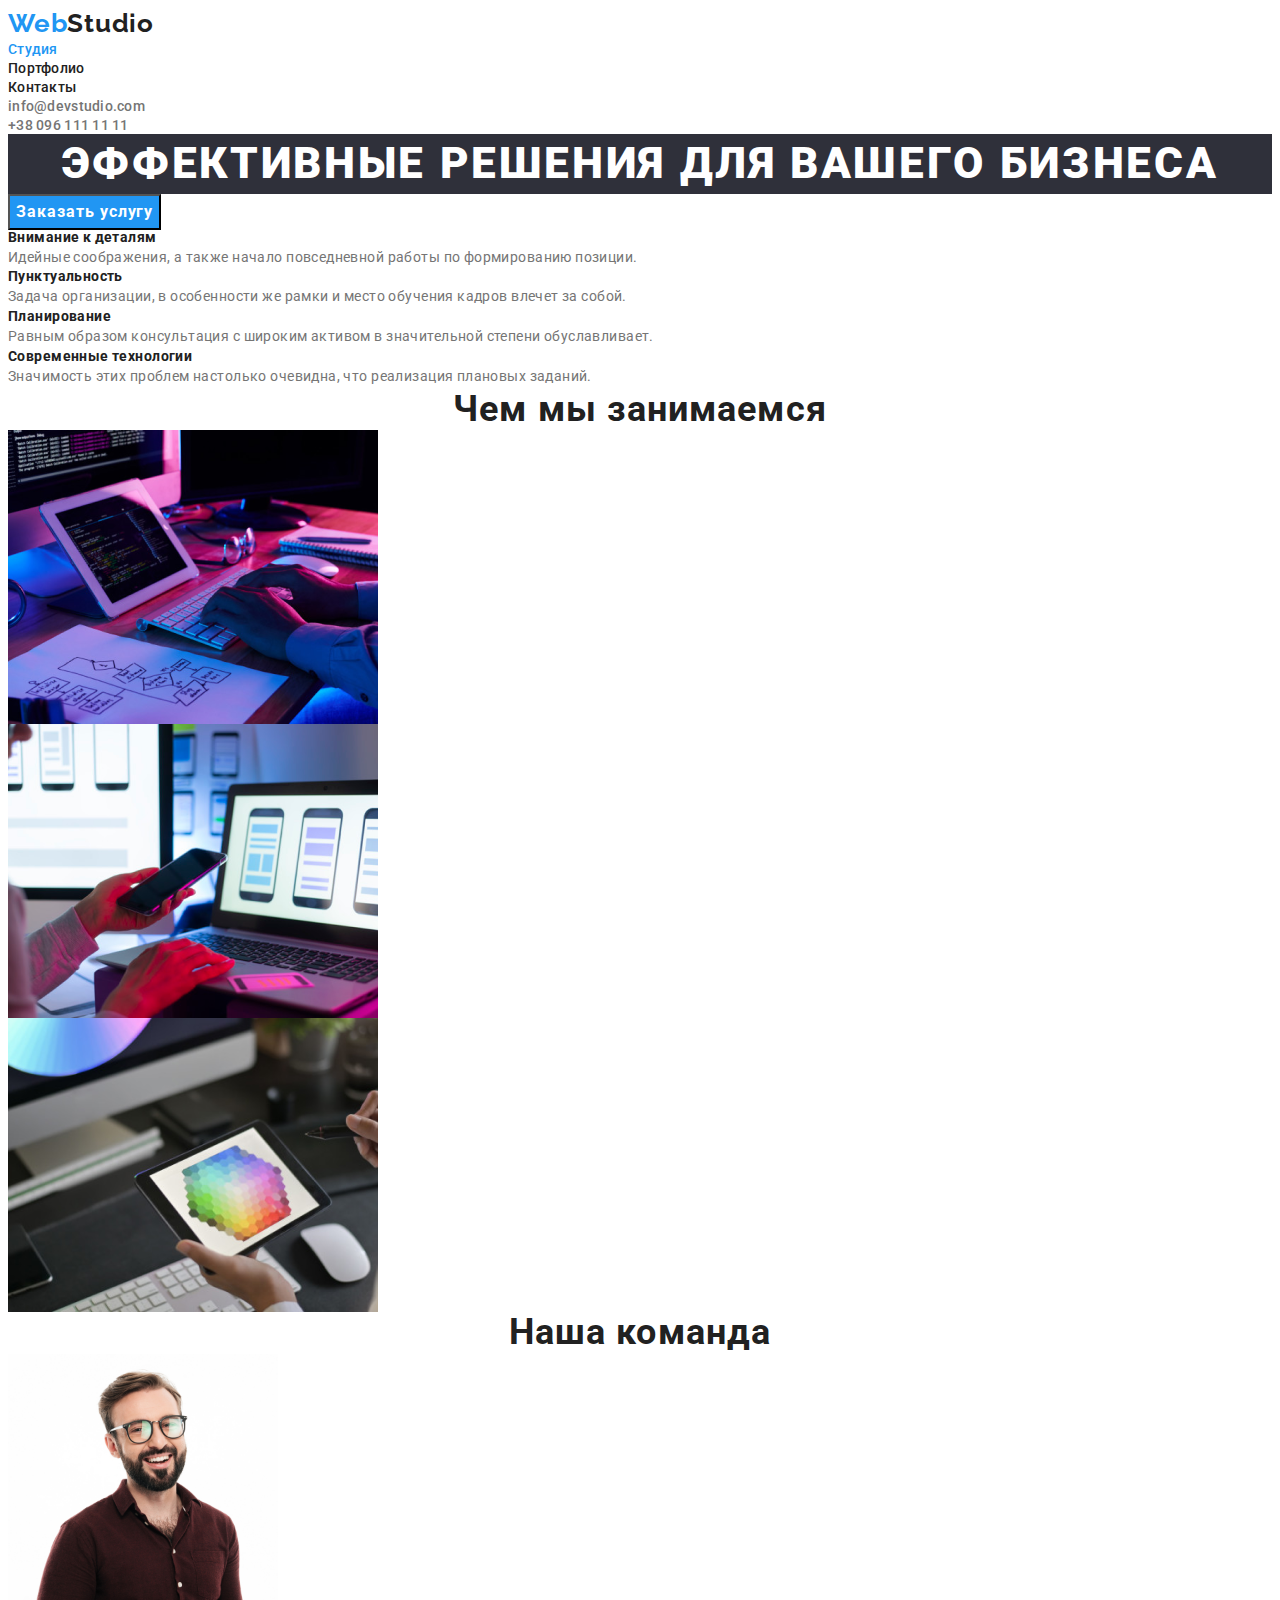
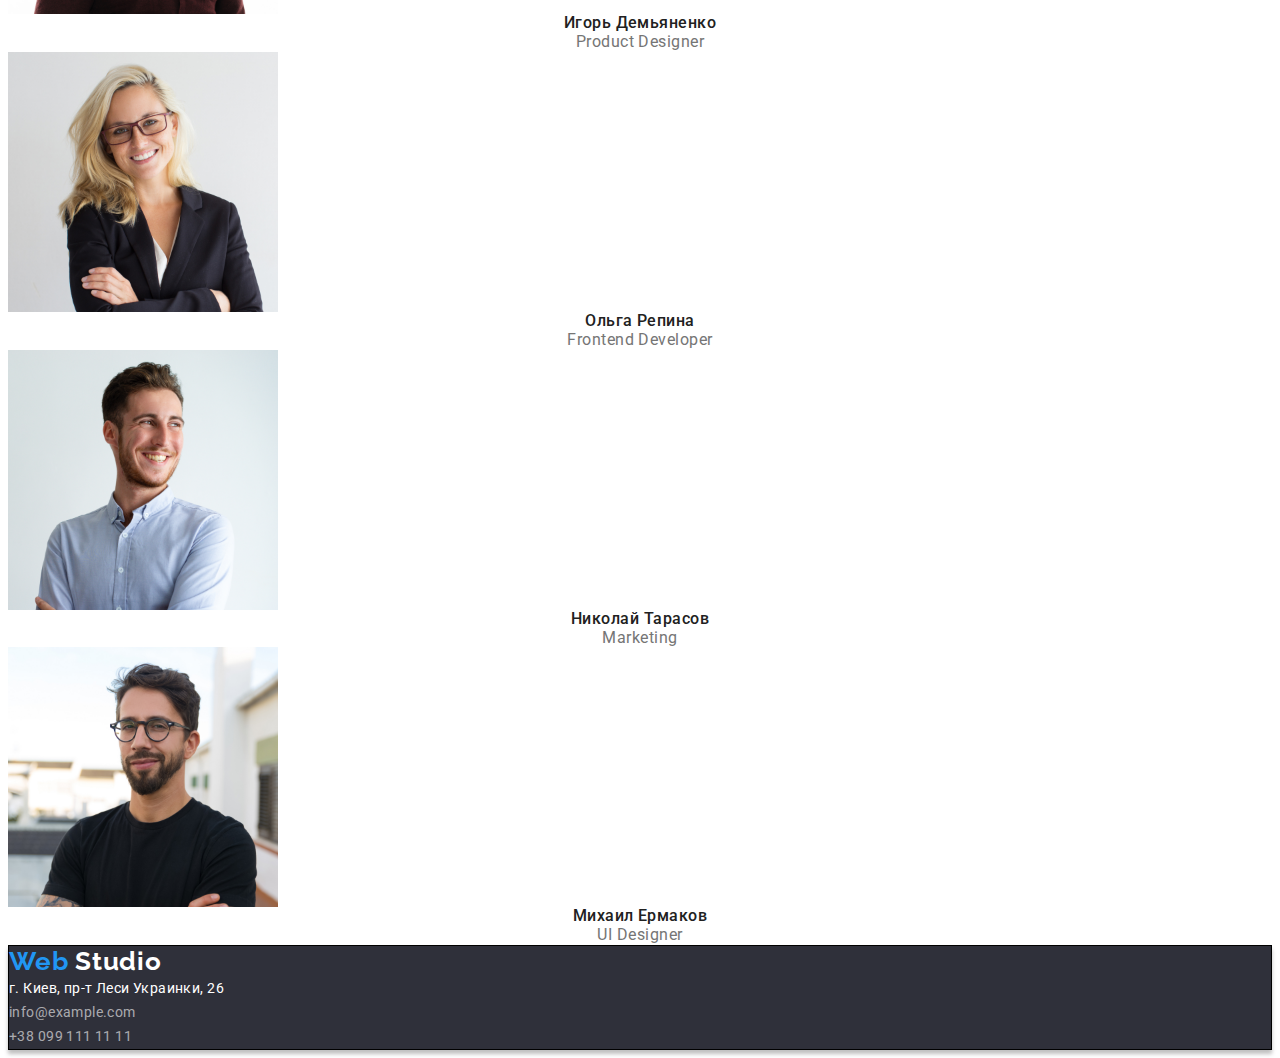
<file: index.html>
<!DOCTYPE html>
<html lang="ru">
  <head>
    <meta charset="UTF-8" />
    <meta http-equiv="X-UA-Compatible" content="IE=edge" />
    <meta name="viewport" content="width=device-width, initial-scale=1.0" />
    <title>ВебСтудия</title>
    <link rel="preconnect" href="https://fonts.gstatic.com" />
    <link
      href="https://fonts.googleapis.com/css2?family=Raleway:wght@700&family=Roboto:wght@400;500;700;900&display=swap"
      rel="stylesheet"
    />
    <link
      rel="stylesheet"
      href="https://cdnjs.cloudflare.com/ajax/libs/modern-normalize/1.0.0/modern-normalize.css"
      integrity="sha512-Zx6MlUMKSVJoQ+83OwhdILe8cSEsCzfqThJd7J/VA2UrK6Ctj85p+xzqfyuNXE5B1k25uUdmJ2OzItbBy9GHAQ=="
      crossorigin="anonymous"
    />
    <link rel="stylesheet" href="./css/styles.css" />
  </head>
  <body>
    <header class="header">
      <a class="logo"><span class="logo-web">Web</span>Studio</a>
      <nav class="navigation">
        <ul class="navigation-list list">
          <li>
            <a class="navigation-link link current" href="./index.html"
              >Студия</a
            >
          </li>
          <li>
            <a class="navigation-link link" href="./portfolio.html"
              >Портфолио</a
            >
          </li>
          <li>
            <a class="navigation-link link" href="">Контакты</a>
          </li>
        </ul>
      </nav>
      <ul class="list">
        <li>
          <a class="tel-link link" href="mailto:info@example.com"
            >info@devstudio.com</a
          >
        </li>
        <li>
          <a class="tel-link link" href="tel:+380961111111"
            >+38 096 111 11 11</a
          >
        </li>
      </ul>
    </header>
    <main>
      <section>
        <h1 class="main-heading">Эффективные решения для вашего бизнеса</h1>
        <button class="mobal-btn" type="button">Заказать услугу</button>
      </section>

      <section>
        <!-- features -->
        <h2 class="visually-hidden">Особенности</h2>
        <ul class="list">
          <li>
            <h3 class="features-list">Внимание к деталям</h3>
            <p class="features-text">
              Идейные соображения, а также начало повседневной работы по
              формированию позиции.
            </p>
          </li>
          <li>
            <h3 class="features-list">Пунктуальность</h3>
            <p class="features-text">
              Задача организации, в особенности же рамки и место обучения кадров
              влечет за собой.
            </p>
          </li>
          <li>
            <h3 class="features-list">Планирование</h3>
            <p class="features-text">
              Равным образом консультация с широким активом в значительной
              степени обуславливает.
            </p>
          </li>
          <li>
            <h3 class="features-list">Современные технологии</h3>
            <p class="features-text">
              Значимость этих проблем настолько очевидна, что реализация
              плановых заданий.
            </p>
          </li>
        </ul>
        <h2 class="components">Чем мы занимаемся</h2>

        <ul class="list">
          <li>
            <img
              src="./images/img-studio/features1.png"
              alt="Работа с ноутом"
              width="370"
              height="294"
            />
          </li>
          <li>
            <img
              src="./images/img-studio/features2.png"
              alt="Работа с телефоном"
              width="370"
              height="294"
            />
          </li>
          <li>
            <img
              src="./images/img-studio/ftatures3.png"
              alt="Работа с планшетом"
              width="370"
              height="294"
            />
          </li>
        </ul>
      </section>
      <section>
        <!-- rush-team -->
        <h2 class="components">Наша команда</h2>
        <ul class="list">
          <li>
            <img
              src="./images/img-studio/img-1.jpg"
              alt="дизайнер"
              width="270"
              height="260"
            />
            <h3 class="rush-team">Игорь Демьяненко</h3>
            <p lang="en" class="profession">Product Designer</p>
          </li>
          <li>
            <img
              src="./images/img-studio/img-2.jpg"
              alt="разработчик"
              width="270"
              height="260"
            />
            <h3 class="rush-team">Ольга Репина</h3>
            <p lang="en" class="profession">Frontend Developer</p>
          </li>
          <li>
            <img
              src="./images/img-studio/img-3.jpg"
              alt="маркетолог"
              width="270"
              height="260"
            />
            <h3 class="rush-team">Николай Тарасов</h3>
            <p lang="en" class="profession">Marketing</p>
          </li>
          <li>
            <img
              src="./images/img-studio/img-4.jpg"
              alt="дизайнер"
              width="270"
              height="260"
            />
            <h3 class="rush-team">Михаил Ермаков</h3>
            <p lang="en" class="profession">UI Designer</p>
          </li>
        </ul>
      </section>
    </main>

    <footer class="footer-black">
      <address class="address">
        <a class="logo"
          ><span class="logo-web">Web</span>
          <span class="logo-footer">Studio</span></a
        >
        <p class="city">г. Киев, пр-т Леси Украинки, 26</p>
        <ul class="list">
          <li>
            <a class="mail-tel link" href="mailto:info@example.com"
              >info@example.com</a
            >
          </li>
          <li>
            <a class="mail-tel link" href="tel:+380991111111"
              >+38 099 111 11 11</a
            >
          </li>
        </ul>
      </address>
    </footer>
  </body>
</html>
</file>
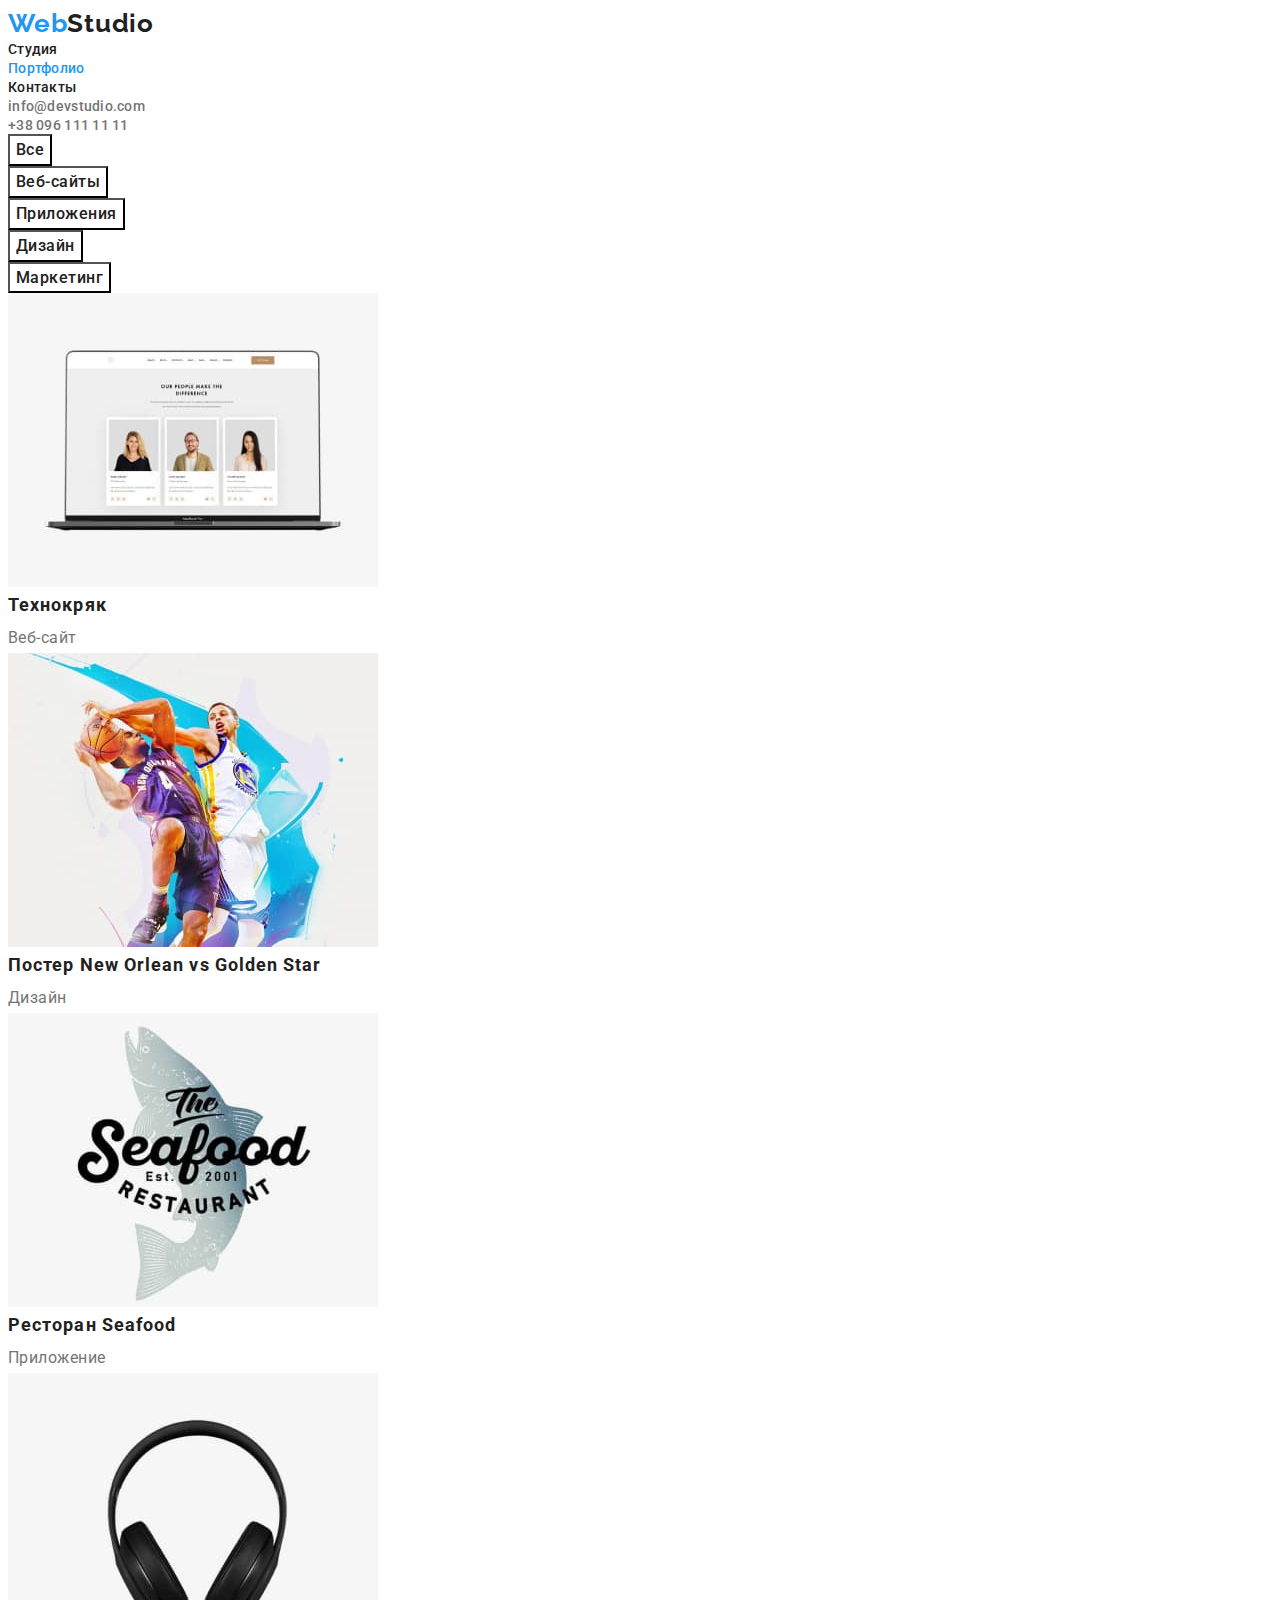
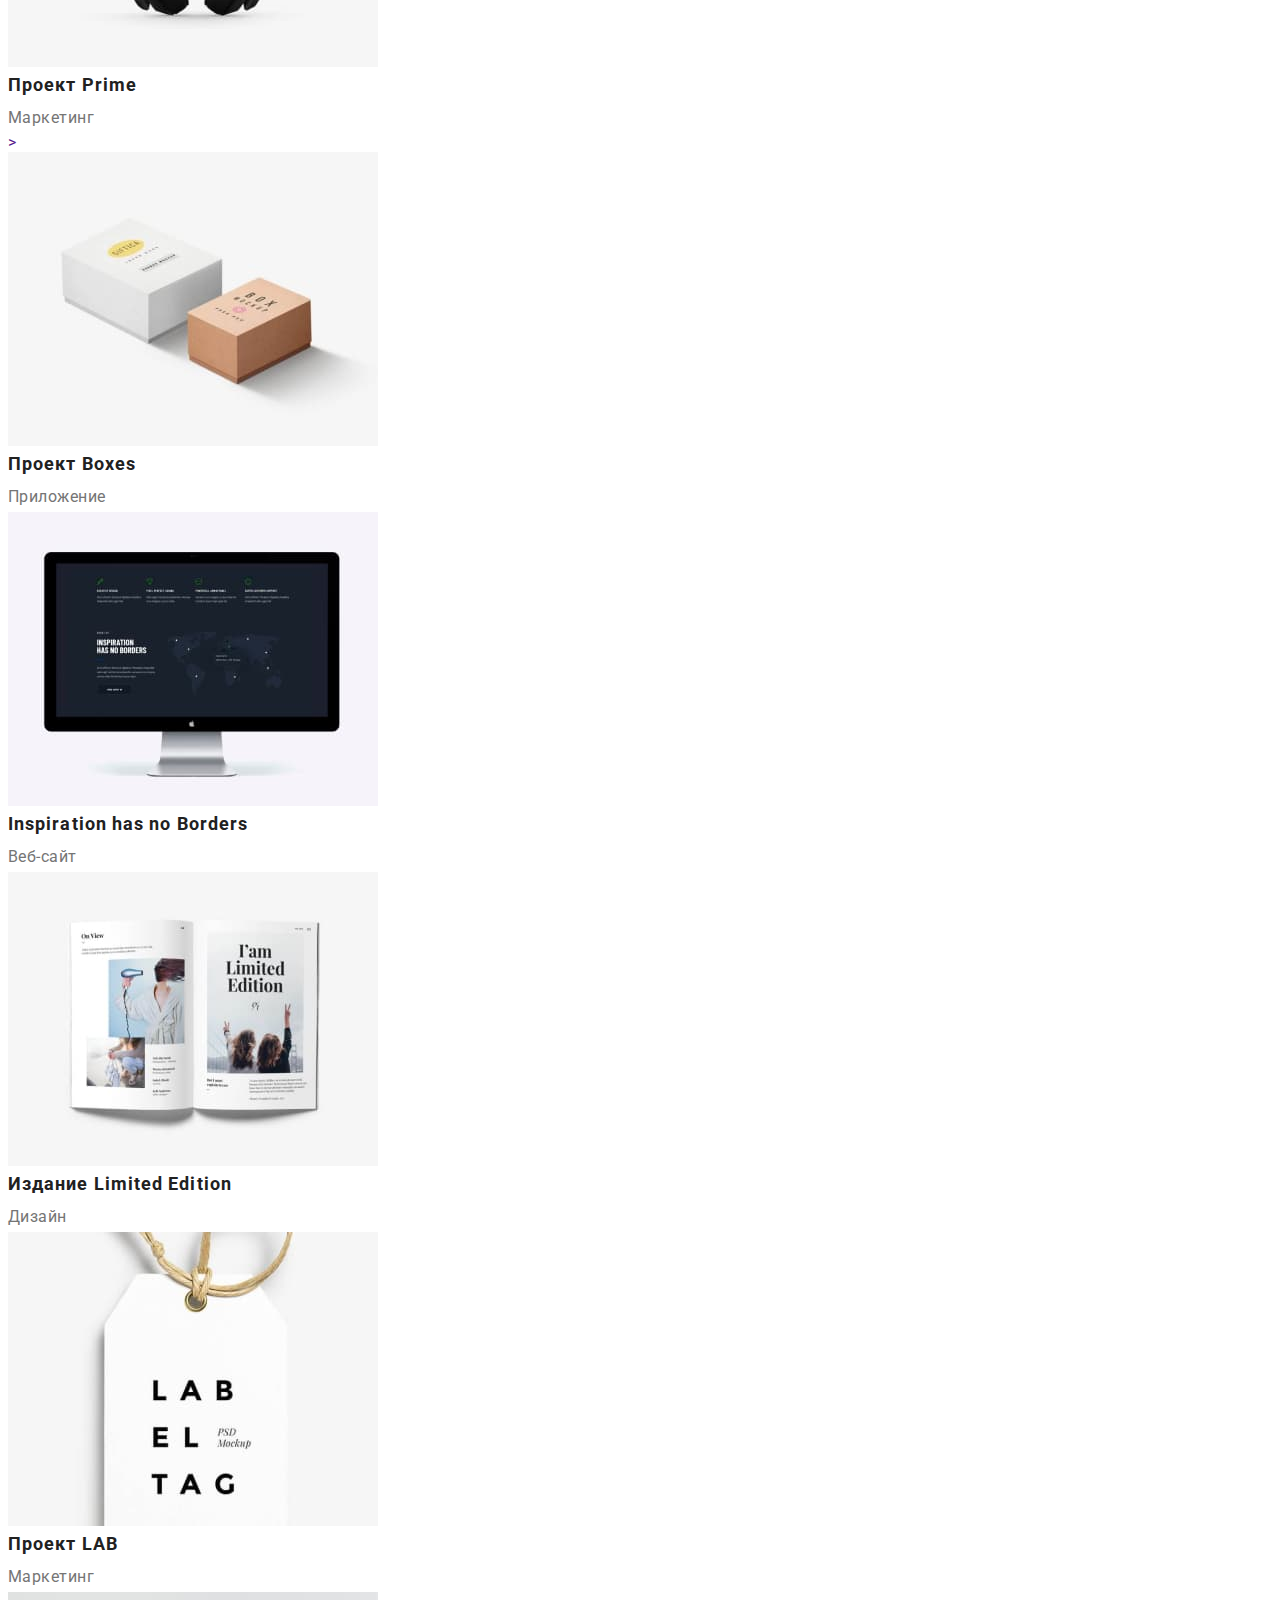
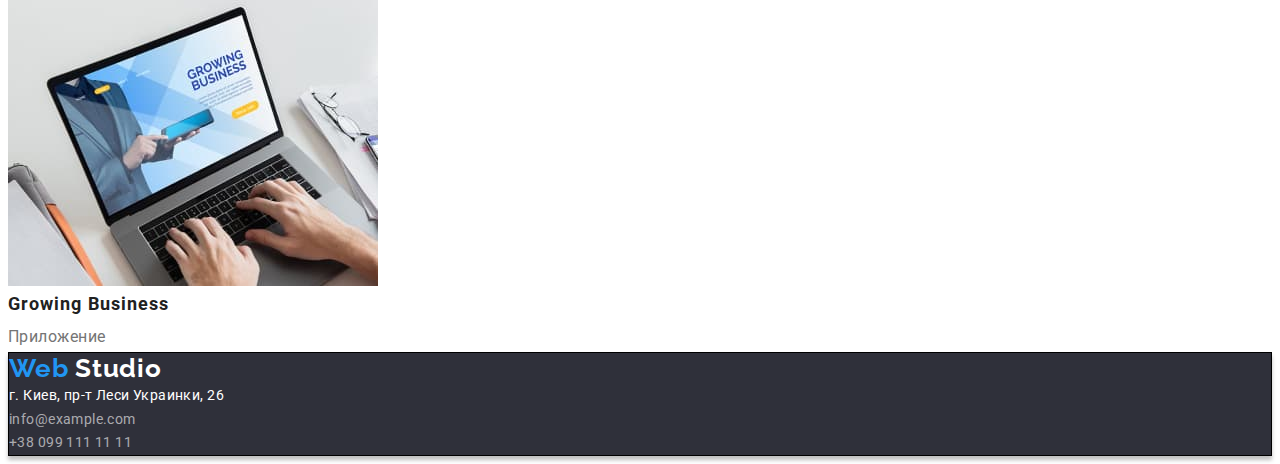
<file: portfolio.html>
<!DOCTYPE html>
<html lang="ru">
  <head>
    <meta charset="UTF-8" />
    <meta http-equiv="X-UA-Compatible" content="IE=edge" />
    <meta name="viewport" content="width=device-width, initial-scale=1.0" />
    <title>Портфолио</title>
    <link rel="preconnect" href="https://fonts.gstatic.com" />
    <link
      href="https://fonts.googleapis.com/css2?family=Raleway:wght@700&family=Roboto:wght@400;500;700;900&display=swap"
      rel="stylesheet"
    />
    <link
      rel="stylesheet"
      href="https://cdnjs.cloudflare.com/ajax/libs/modern-normalize/1.0.0/modern-normalize.css"
      integrity="sha512-Zx6MlUMKSVJoQ+83OwhdILe8cSEsCzfqThJd7J/VA2UrK6Ctj85p+xzqfyuNXE5B1k25uUdmJ2OzItbBy9GHAQ=="
      crossorigin="anonymous"
    />
    <link rel="stylesheet" href="./css/styles.css" />
  </head>
  <body>
    <header class="header">
      <a class="logo"><span class="logo-web">Web</span>Studio</a>
      <nav class="navigation">
        <ul class="navigation-list list">
          <li>
            <a class="navigation-link link" href="./index.html">Студия</a>
          </li>
          <li>
            <a class="navigation-link link current" href="./portfolio.html"
              >Портфолио</a
            >
          </li>
          <li>
            <a class="navigation-link link" href="">Контакты</a>
          </li>
        </ul>
      </nav>
      <ul class="list">
        <li>
          <a class="tel-link link" href="mailto:info@example.com"
            >info@devstudio.com</a
          >
        </li>
        <li>
          <a class="tel-link link" href="tel:+380961111111"
            >+38 096 111 11 11</a
          >
        </li>
      </ul>
    </header>
    <main>
      <!-- Buttons -->
      <section>
        <h1 class="visually-hidden">Portfolio</h1>
        <h2 class="visually-hidden">Кнопки</h2>
        <ul class="list">
          <li><button class="content-btn" type="button">Все</button></li>
          <li><button class="content-btn" type="button">Веб-сайты</button></li>
          <li><button class="content-btn" type="button">Приложения</button></li>
          <li><button class="content-btn" type="button">Дизайн</button></li>
          <li><button class="content-btn" type="button">Маркетинг</button></li>
        </ul>

        <!-- Cards-->
        <ul class="list">
          <li class="list">
            <a class="link" href="">
              <img
                src="./images/img-portfolio/img(1).jpg"
                alt="Технокряк"
                height="294"
                width="370"
              />
              <h3 class="cards-list">Технокряк</h3>
              <p class="cards-item">Веб-сайт</p>
            </a>
          </li>
          <li>
            <a class="link" href=""
              ><img
                src="./images/img-portfolio/img(2).jpg"
                alt="Постер"
                height="294"
                width="370"
              />
              <h3 class="cards-list">Постер New Orlean vs Golden Star</h3>
              <p class="cards-item">Дизайн</p>
            </a>
          </li>
          <li>
            <a class="link" href=""
              ><img
                src="./images/img-portfolio/img(3).jpg"
                alt="Ресторан"
                height="294"
                width="370"
              />
              <h3 class="cards-list">Ресторан Seafood</h3>
              <p class="cards-item">Приложение</p>
            </a>
          </li>
          <li>
            <a class="link" href=""
              ><img
                src="./images/img-portfolio/img(4).jpg"
                alt="Проект Prime"
                height="294"
                width="370"
              />
              <h3 class="cards-list">Проект Prime</h3>
              <p class="cards-item">Маркетинг</p>
            </a>
          </li>
          <li>
            <a class="link" href="">
              ><img
                src="./images/img-portfolio/img(5).jpg"
                alt="Проект Boxes"
                height="294"
                width="370"
              />
              <h3 class="cards-list">Проект Boxes</h3>
              <p class="cards-item">Приложение</p>
            </a>
          </li>
          <li>
            <a class="link" href=""
              ><img
                src="./images/img-portfolio/img(6).jpg"
                alt="Монитор"
                height="294"
                width="370"
              />
              <h3 class="cards-list">Inspiration has no Borders</h3>
              <p class="cards-item">Веб-сайт</p>
            </a>
          </li>
          <li>
            <a class="link" href=""
              ><img
                src="./images/img-portfolio/img(7).jpg"
                alt="Издание Limited
              Edition"
                height="294"
                width="370"
              />
              <h3 class="cards-list">Издание Limited Edition</h3>
              <p class="cards-item">Дизайн</p>
            </a>
          </li>
          <li>
            <a class="link" href=""
              ><img
                src="./images/img-portfolio/img(8).jpg"
                alt="Проект LAB"
                height="294"
                width="370"
              />
              <h3 class="cards-list">Проект LAB</h3>
              <p class="cards-item">Маркетинг</p>
            </a>
          </li>
          <li>
            <a class="link" href=""
              ><img
                src="./images/img-portfolio/img(9).jpg"
                alt="Печатает на
              ноуте"
                height="294"
                width="370"
              />
              <h3 class="cards-list">Growing Business</h3>
              <p class="cards-item">Приложение</p>
            </a>
          </li>
        </ul>
      </section>
    </main>

    <footer class="footer-black">
      <address class="address">
        <a class="logo"
          ><span class="logo-web">Web</span>
          <span class="logo-footer">Studio</span></a
        >
        <p class="city">г. Киев, пр-т Леси Украинки, 26</p>
        <ul class="list">
          <li>
            <a class="mail-tel link" href="mailto:info@example.com"
              >info@example.com</a
            >
          </li>
          <li>
            <a class="mail-tel link" href="tel:+380991111111"
              >+38 099 111 11 11</a
            >
          </li>
        </ul>
      </address>
    </footer>
  </body>
</html>
</file>
<file: css/styles.css>
:root {
  --main-font: Roboto, sans-serif;
  --secondari-font: Raleway, sans-serif;
  --accent-color: #2196f3;
  --accent-text-color: #212121;
  --accent-too-color: #757575;
  --color-white: #ffffff;
}

body {
  font-family: var(--main-font);
}
.link {
  text-decoration: none;
}

.list {
  list-style: none;
}

.address {
  font-style: normal;
}

button {
  font-family: inherit;
}

h1,
h2,
h3,
h4,
h5,
h6,
p {
  margin: 0;
}

ul,
ol {
  margin: 0;
  padding: 0;
}

img {
  display: block;
}
/* =============== HEADER ================== */

.navigation-link {
  font-weight: 500;
  font-size: 14px;
  line-height: 1.14;
  letter-spacing: 0.02em;
  color: var(--accent-text-color);
}

.navigation-link:hover,
.navigation-link:focus {
  background-color: var(--color-white);
  color: var(--accent-color);
}

.tel-link {
  font-weight: 500;
  font-size: 14px;
  line-height: 1.1;
  letter-spacing: 0.02em;
  color: var(--accent-too-color);
}

.tel-link:hover,
.tel-link:focus {
  background-color: var(--color-white);
  color: var(--accent-color);
}

.logo {
  font-family: var(--secondari-font);
  font-weight: 700;
  font-size: 26px;
  line-height: 1.19;
  letter-spacing: 0.03em;
  color: var(--accent-text-color);
}

.logo-web {
  color: var(--accent-color);
}

.current {
  color: var(--accent-color);
}
/* =============== AND HEADER ================== */

/* ================ COMPONENTS ================= */

.mobal-btn {
  font-weight: 700;
  font-size: 16px;
  line-height: 1.87;
  letter-spacing: 0.06em;
  cursor: pointer;
  background-color: var(--accent-color);
  color: var(--color-white);
}

.main-heading {
  font-weight: 900;
  font-size: 44px;
  line-height: 1.36;
  text-align: center;
  letter-spacing: 0.06em;
  text-transform: uppercase;

  color: var(--color-white);
  background: #2f303a;
}
/*---- .navigation-link .link.current {
  color: var(--accent-color);
} ---*/

/* ================ AND COMPONENTS ============== */

/* =================== FEATURES ================= */

.features-list {
  font-weight: 700;
  font-size: 14px;
  line-height: 1.14;
  letter-spacing: 0.03em;
  color: var(--accent-text-color);
}

.features-text {
  font-size: 14px;
  line-height: 1.7;
  letter-spacing: 0.03em;
  color: var(--accent-too-color);
}

/* =============== AND FEATURES ================= */

.components {
  font-weight: 700;
  font-size: 36px;
  line-height: 1.16;
  text-align: center;
  letter-spacing: 0.03em;
  color: var(--accent-text-color);
}

.rush-team {
  font-weight: 500;
  font-size: 16px;
  line-height: 1.18;
  text-align: center;
  letter-spacing: 0.03em;
  color: var(--accent-text-color);
}
.profession {
  font-size: 16px;
  line-height: 1.18;
  text-align: center;
  letter-spacing: 0.03em;
  color: var(--accent-too-color);
}

/* =============== FUTTER ================= */

.city {
  font-size: 14px;
  line-height: 1.71;
  letter-spacing: 0.03em;
  color: var(--color-white);
}

.mail-tel {
  font-size: 14px;
  line-height: 1.71;
  letter-spacing: 0.03em;
  color: rgba(255, 255, 255, 0.6);
  background: #2f303a;
}

/*---.footer-black {
  position: absolute;
  width: 1600px;
  height: 252px;
  left: 0px;
  top: 1628px;} ---*/

.footer-black {
  background: #2f303a;
  border: 1px solid #000000;
  box-sizing: border-box;
  box-shadow: 0px 4px 4px rgba(0, 0, 0, 0.25);
}

.logo-footer {
  color: var(--color-white);
}

/* =============== AND FUTTER ============= */

/* =============== Portfolio ============== */
.content-btn {
  font-weight: 500;
  font-size: 16px;
  line-height: 1.62;
  text-align: center;
  letter-spacing: 0.03em;
  color: var(--accent-text-color);
  background-color: var(--color-white);
}

.content-btn:hover,
.content-btn:focus {
  background-color: var(--accent-color);
  color: var(--color-white);
}

.cards-list {
  font-weight: 700;
  font-size: 18px;
  line-height: 2;
  letter-spacing: 0.06em;
  color: var(--accent-text-color);
}

.cards-item {
  font-size: 16px;
  line-height: 1.87;
  letter-spacing: 0.03em;
  color: var(--accent-too-color);
}

.visually-hidden {
  position: absolute;
  width: 1px;
  height: 1px;
  margin: -1px;
  border: 0;
  padding: 0;

  white-space: nowrap;
  clip-path: inset(100%);
  clip: rect(0 0 0 0);
  overflow: hidden;
}

/* =========== And Portfolio ============== */
</file>
